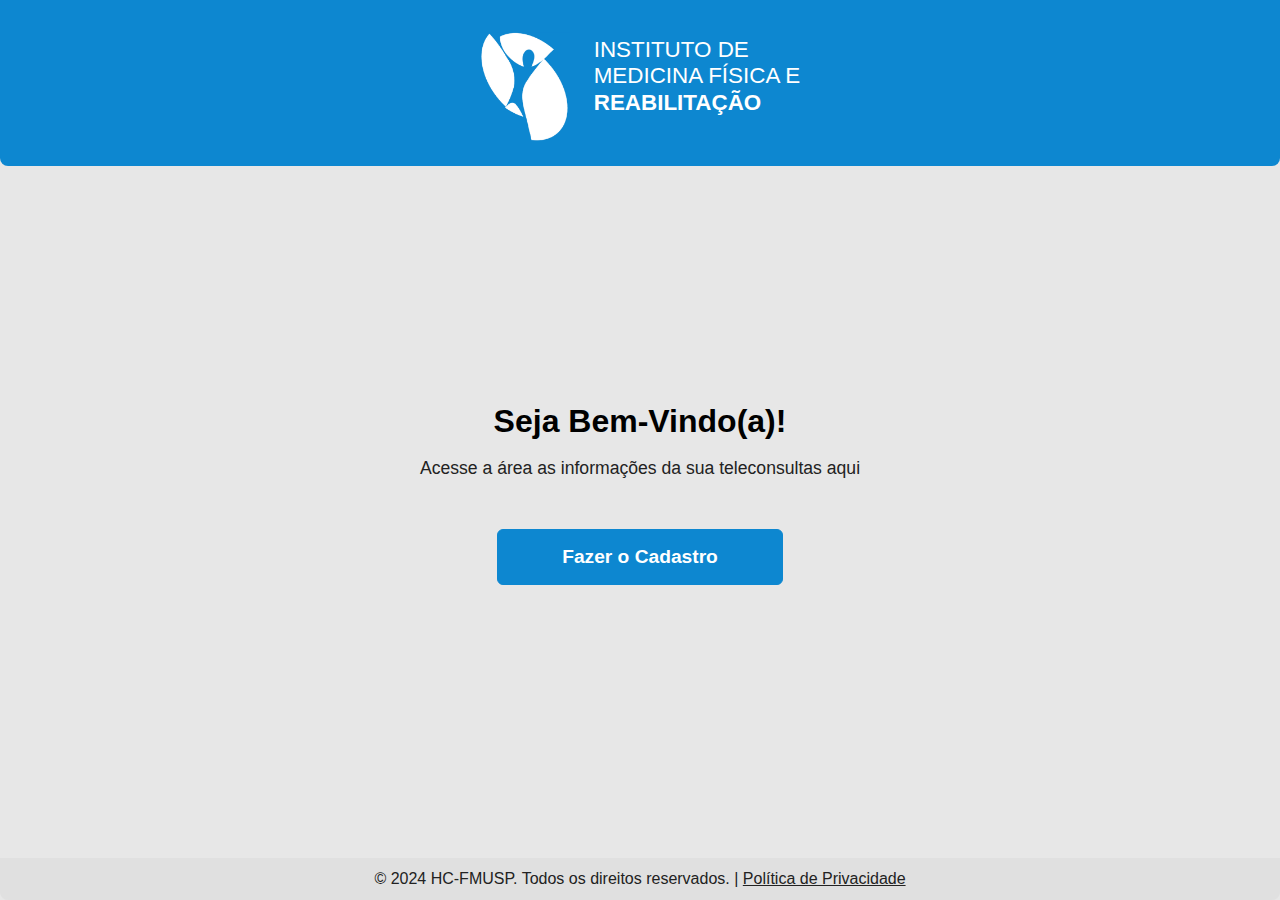
<file: index.html>
<!DOCTYPE html>

<html lang="pt-br">
    <head>
        <meta charset="UTF-8">
        <meta name="viewport" content="width=device-width, initial-scale=1.0">
        <title>Teleconsultas - HC FMUSP</title>
        <link rel="stylesheet" href="./CSS/style.css">
    </head>

    <body>
        <header class="header--instituto">
            <nav class="nav--instituto" aria-label="Navegação principal">
                <img src="./IMG/logo-imrea.png" alt="Logo Instituto de Medicina Física e Reabilitação HC FMUSP" class="header--logo">
                <section class="header--titulo">
                    <h1 class="header--instituto-nome">INSTITUTO DE<br>MEDICINA FÍSICA E<br><span class="header--instituto-reabilitacao">REABILITAÇÃO</span></h1>
                    <span class="header--instituto-sub">HC FMUSP</span>
                </section>
            </nav>
        </header>

        <main class="main--conteudo">
            <article class="article--boas-vindas">
                <section class="section--mensagem">
                    <h2 class="section--mensagem-titulo">Seja Bem-Vindo(a)!</h2>
                    <p class="section--mensagem-texto">Acesse a área as informações da sua teleconsultas aqui</p>
                </section>
                
                <aside class="aside--cadastro">
                    <a href="cadastro.html" class="button--cadastro-link">
                        <button class="button--cadastro" type="button">Fazer o Cadastro</button>
                    </a>
                </aside>
            </article>
        </main>
        
        <footer class="footer--instituto">
            <section class="footer--info">
                <span>© 2024  HC-FMUSP. Todos os direitos reservados. | <a href="#" class="footer--privacidade">Política de Privacidade</a></span>
            </section>
        </footer>
    </body>
</html>
</file>
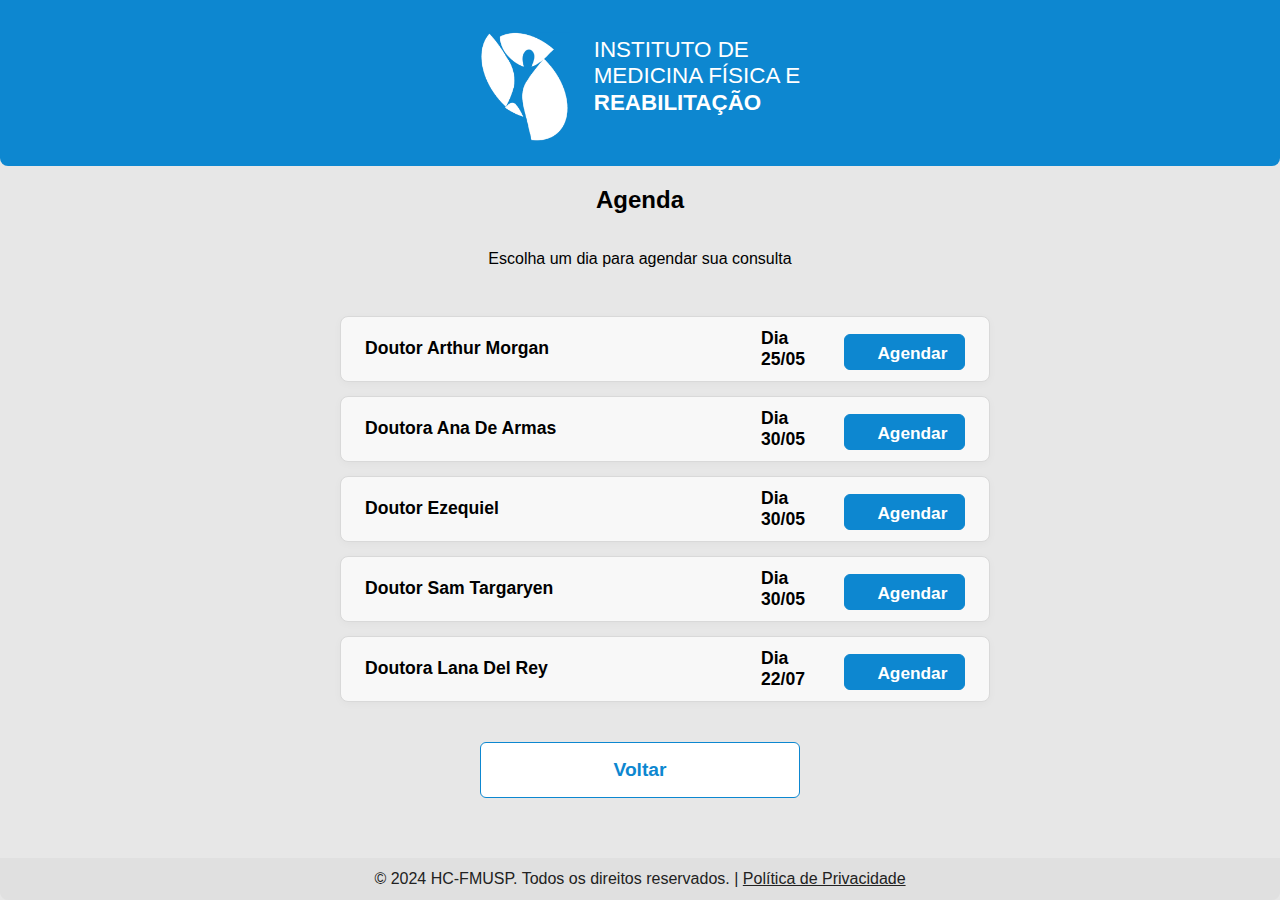
<file: agendamento.html>
<!DOCTYPE html>

<html lang="pt-br">
    <head>
        <meta charset="UTF-8">
        <meta name="viewport" content="width=device-width, initial-scale=1.0">
        <title>Agenda - Teleconsultas HC FMUSP</title>
        <link rel="stylesheet" href="./CSS/style.css">
    </head>

    <body>
        <header class="header--instituto">
            <nav class="nav--instituto" aria-label="Navegação principal">
                    <img src="./IMG/logo-imrea.png" alt="Logo Instituto de Medicina Física e Reabilitação HC FMUSP" class="header--logo">
                <section class="header--titulo">
                    <h1 class="header--instituto-nome">INSTITUTO DE<br>MEDICINA FÍSICA E<br><span class="header--instituto-reabilitacao">REABILITAÇÃO</span></h1>
                    <span class="header--instituto-sub">HC FMUSP</span>
                </section>
            </nav>
        </header>

        <main class="main--conteudo">
            <article class="article--agenda">

                <section class="section--agenda-mensagem">
                    <h2 class="section--agenda-titulo">Agenda</h2>
                    <p class="section--agenda-texto">Escolha um dia para agendar sua consulta</p>
                </section>

                <div class="agenda--container-lista">

                    <div class="agenda--linha">
                        <span class="agenda--medico">Doutor Arthur Morgan</span>
                        <div class="agenda--data-botao">
                            <span class="agenda--data">Dia 25/05</span>
                            <button class="button--cadastro" type="button">Agendar</button>
                        </div>
                    </div>

                    <div class="agenda--linha">
                        <span class="agenda--medico">Doutora Ana De Armas</span>
                        <div class="agenda--data-botao">
                            <span class="agenda--data">Dia 30/05</span>
                            <button class="button--cadastro" type="button">Agendar</button>
                        </div>
                    </div>

                    <div class="agenda--linha">
                        <span class="agenda--medico">Doutor Ezequiel</span>
                        <div class="agenda--data-botao">
                            <span class="agenda--data">Dia 30/05</span>
                            <button class="button--cadastro" type="button">Agendar</button>
                        </div>
                    </div>

                    <div class="agenda--linha">
                        <span class="agenda--medico">Doutor Sam Targaryen</span>
                        <div class="agenda--data-botao">
                            <span class="agenda--data">Dia 30/05</span>
                            <button class="button--cadastro" type="button">Agendar</button>
                        </div>
                    </div>

                    <div class="agenda--linha">
                        <span class="agenda--medico">Doutora Lana Del Rey</span>
                        <div class="agenda--data-botao">
                            <span class="agenda--data">Dia 22/07</span>
                            <button class="button--cadastro" type="button">Agendar</button>
                        </div>
                    </div>
                </div>
                
                <div class="agenda--botoes">
                    <a href="menu.html" class="button--voltar-link"><button class="button--voltar" type="button">Voltar</button></a>
                </div>
            </article>
        </main>

        <footer class="footer--instituto">
            <section class="footer--info">
                <span>© 2024  HC-FMUSP. Todos os direitos reservados. | <a href="#" class="footer--privacidade">Política de Privacidade</a></span>
            </section>
        </footer>
        <script src="JS/script-agenda.js"></script>
    </body>
</html>
</file>
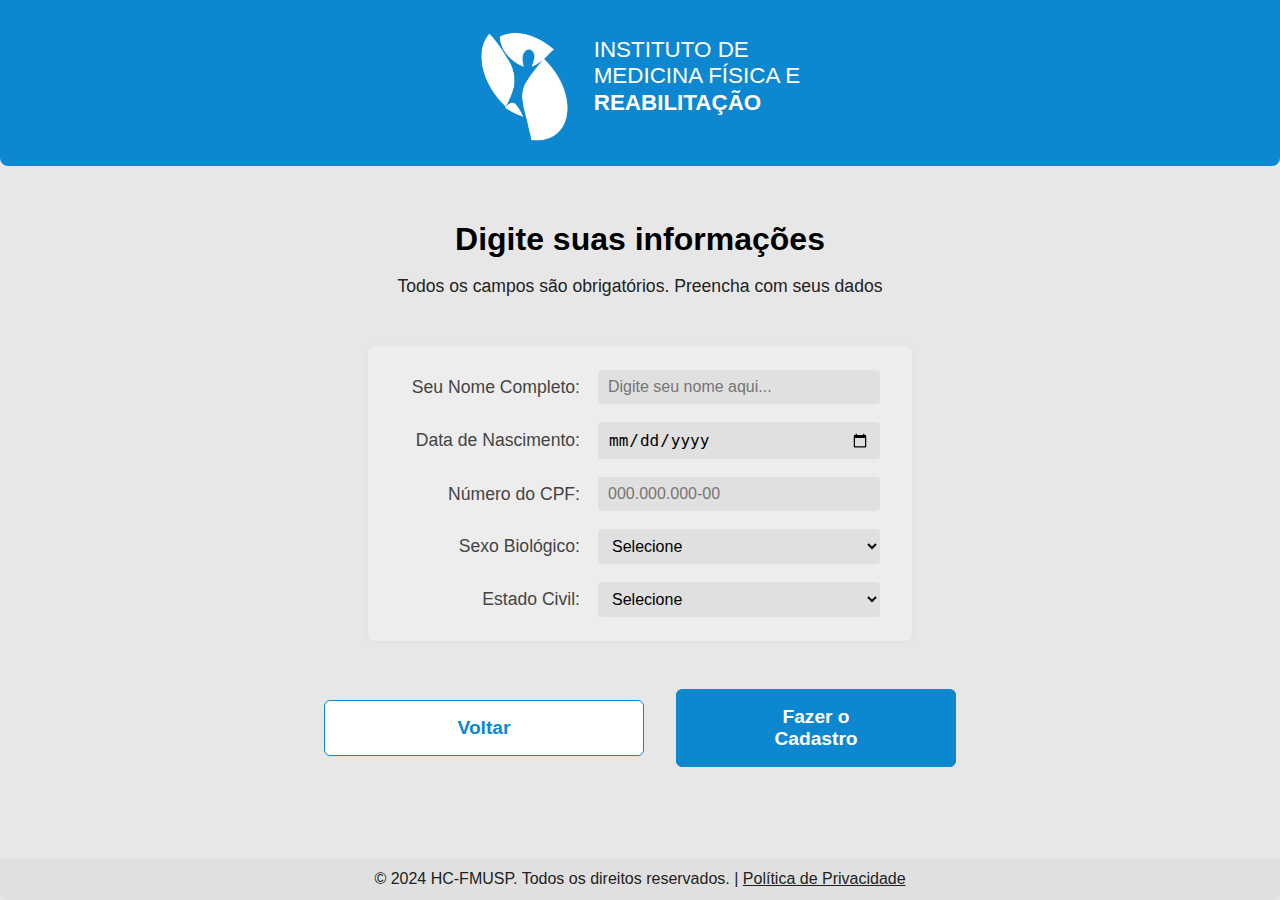
<file: cadastro.html>
<!DOCTYPE html>

<html lang="pt-br">
    <head>
        <meta charset="UTF-8">
        <meta name="viewport" content="width=device-width, initial-scale=1.0">
        <title>Cadastro - Teleconsultas HC FMUSP</title>
        <link rel="stylesheet" href="./CSS/style.css">
    </head>

    <body>
        <header class="header--instituto">
            <nav class="nav--instituto" aria-label="Navegação principal">
                <img src="./IMG/logo-imrea.png" alt="Logo Instituto de Medicina Física e Reabilitação HC FMUSP" class="header--logo">
                <section class="header--titulo">
                    <h1 class="header--instituto-nome">INSTITUTO DE<br>MEDICINA FÍSICA E<br><span class="header--instituto-reabilitacao">REABILITAÇÃO</span></h1>
                    <span class="header--instituto-sub">HC FMUSP</span>
                </section>
            </nav>
        </header>

        <main class="main--conteudo">
            <article class="article--cadastro">

                <section class="section--cadastro-mensagem">
                    <h2 class="section--cadastro-titulo">Digite suas informações</h2>
                    <p class="section--cadastro-texto">Todos os campos são obrigatórios. Preencha com seus dados</p>
                </section>
                
                <aside class="aside--cadastro-form">
                    <form class="form--cadastro" autocomplete="off">
                        <div class="form--retangulo">

                            <div class="form--grupo">
                                <label for="nome-completo" class="form--label">Seu Nome Completo:</label>
                                <input type="text" id="nome-completo" name="nome-completo" class="form--input" required placeholder="Digite seu nome aqui...">
                            </div>

                            <div class="form--grupo">
                                <label for="data-nascimento" class="form--label">Data de Nascimento:</label>
                                <input type="date" id="data-nascimento" name="data-nascimento" class="form--input" required>
                            </div>

                            <div class="form--grupo">
                                <label for="cpf" class="form--label">Número do CPF:</label>
                                <input type="text" id="cpf" name="cpf" class="form--input" required maxlength="14" pattern="\d{3}\.\d{3}\.\d{3}-\d{2}" placeholder="000.000.000-00" oninput="mascaraCPF(this)" inputmode="numeric">
                            </div>

                            <div class="form--grupo">
                                <label for="sexo-biologico" class="form--label">Sexo Biológico:</label>
                                <select id="sexo-biologico" name="sexo-biologico" class="form--input" required>
                                    <option value="" disabled selected>Selecione</option>
                                    <option value="masculino">Masculino</option>
                                    <option value="feminino">Feminino</option>
                                </select>
                            </div>

                            <div class="form--grupo">
                                <label for="estado-civil" class="form--label">Estado Civil:</label>
                                <select id="estado-civil" name="estado-civil" class="form--input" required>
                                    <option value="" disabled selected>Selecione</option>
                                    <option value="solteiro">Solteiro</option>
                                    <option value="casado">Casado</option>
                                    <option value="divorciado">Divorciado</option>
                                </select>
                            </div>
                        </div>
                        
                        <div class="form--grupo form--grupo-botoes">
                            <a href="index.html" class="button--voltar-link">
                                <button class="button--voltar" type="button">Voltar</button>
                            </a>
                            <button class="button--cadastro" type="submit">Fazer o Cadastro</button>
                        </div>
                    </form>
                </aside>
            </article>
        </main>

        <footer class="footer--instituto">
            <section class="footer--info">
                <span>© 2024  HC-FMUSP. Todos os direitos reservados. | <a href="#" class="footer--privacidade">Política de Privacidade</a></span>
            </section>
        </footer>
        <script src="JS/script-cadastro.js"></script>
    </body>
</html>
</file>
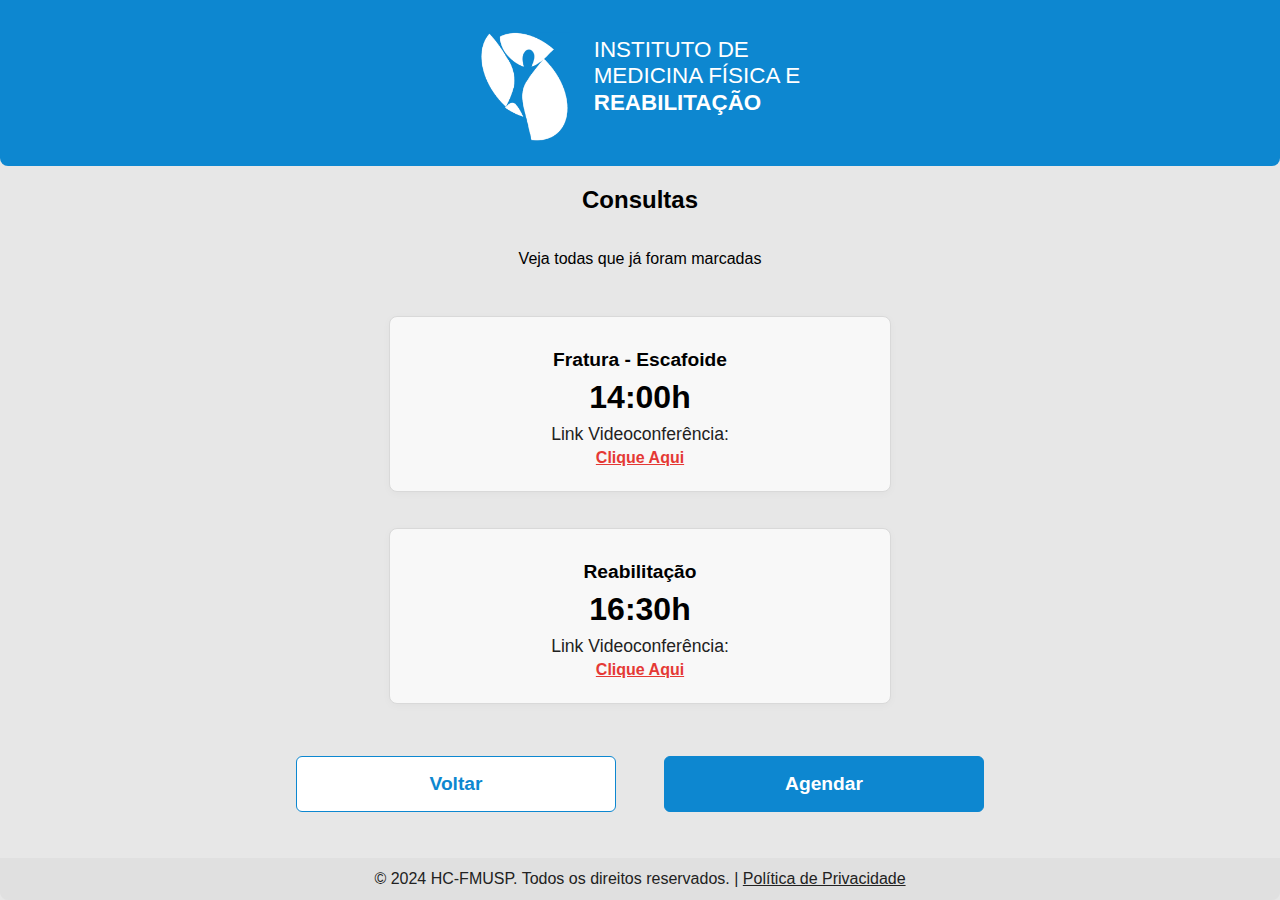
<file: consultas.html>
<!DOCTYPE html>

<html lang="pt-br">    
    <head>
        <meta charset="UTF-8">
        <meta name="viewport" content="width=device-width, initial-scale=1.0">
        <title>Consultas - Teleconsultas HC FMUSP</title>
        <link rel="stylesheet" href="./CSS/style.css">
    </head>
    
    <body>
        <header class="header--instituto">
            <nav class="nav--instituto" aria-label="Navegação principal">
                <img src="./IMG/logo-imrea.png" alt="Logo Instituto de Medicina Física e Reabilitação HC FMUSP" class="header--logo">
                <section class="header--titulo">
                    <h1 class="header--instituto-nome">INSTITUTO DE<br>MEDICINA FÍSICA E<br><span class="header--instituto-reabilitacao">REABILITAÇÃO</span></h1>
                    <span class="header--instituto-sub">HC FMUSP</span>
                </section>
            </nav>
        </header>

        <main class="main--conteudo">
            <article class="article--consultas">

                <section class="section--consultas-mensagem">
                    <h2 class="section--consultas-titulo">Consultas</h2>
                    <p class="section--consultas-texto">Veja todas que já foram marcadas</p>
                </section>

                <aside class="aside--consultas-lista">
                    <div class="consultas--retangulo">
                        <div class="consultas--titulo-consulta">Fratura - Escafoide</div>
                        <div class="consultas--hora">14:00h</div>
                        <div class="consultas--link-label">Link Videoconferência:</div>
                        <a href="https://www.microsoft.com/pt-br/microsoft-teams/log-in" class="consultas--link" target="_blank">Clique Aqui</a>
                    </div>

                    <div class="consultas--retangulo">
                        <div class="consultas--titulo-consulta">Reabilitação</div>
                        <div class="consultas--hora">16:30h</div>
                        <div class="consultas--link-label">Link Videoconferência:</div>
                        <a href="https://www.microsoft.com/pt-br/microsoft-teams/log-in" class="consultas--link" target="_blank">Clique Aqui</a>
                    </div>
                </aside>
                
                <div class="consultas--botoes">
                    <a href="menu.html" class="button--voltar-link"><button class="button--voltar" type="button">Voltar</button></a>
                    <a href="agendamento.html" class="button--cadastro-link"><button class="button--cadastro" type="button">Agendar</button></a>
                </div>
            </article>
        </main>

        <footer class="footer--instituto">
            <section class="footer--info">
                <span>© 2024  HC-FMUSP. Todos os direitos reservados. | <a href="#" class="footer--privacidade">Política de Privacidade</a></span>
            </section>
        </footer>
    </body>
</html>
</file>
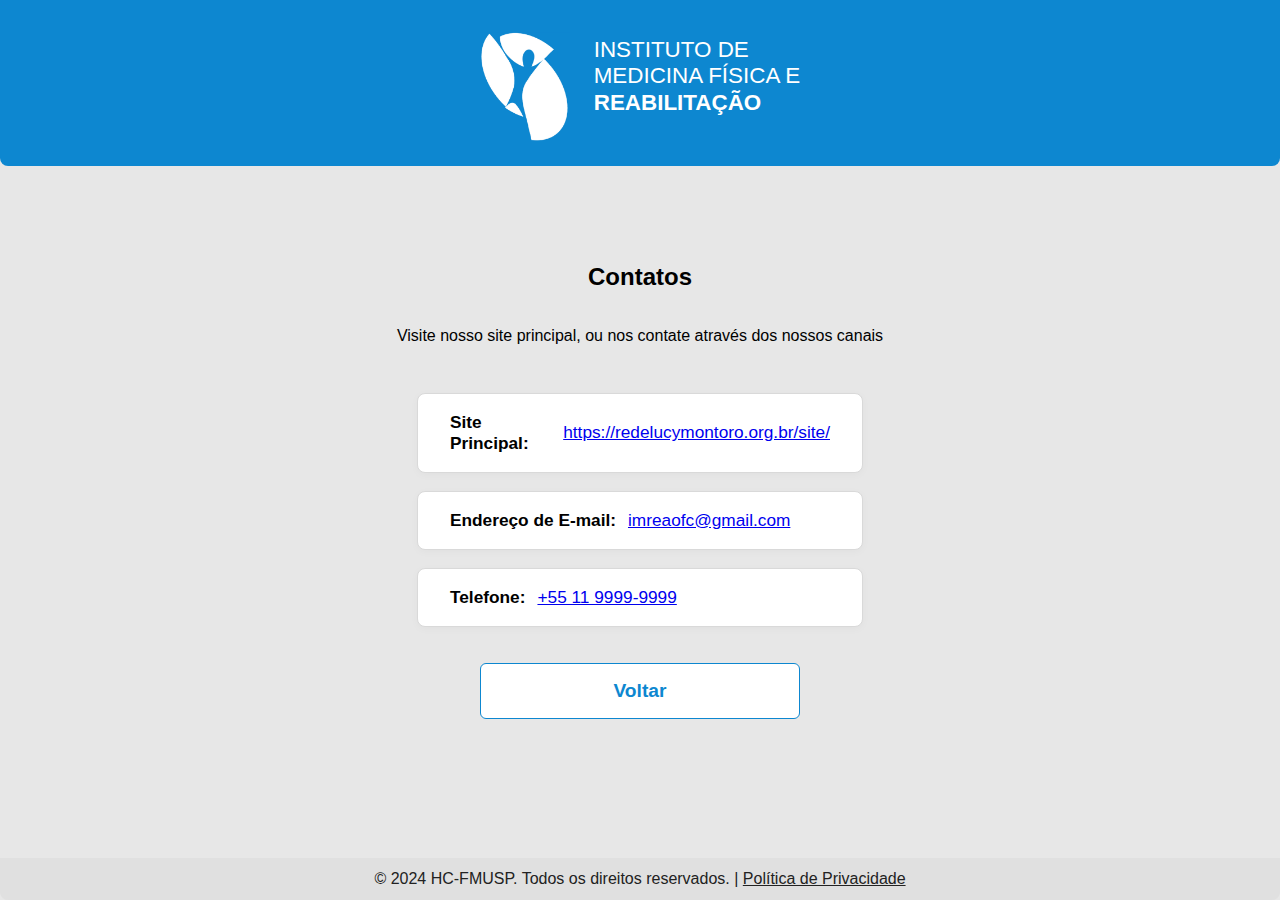
<file: contatos.html>
<!DOCTYPE html>

<html lang="pt-br">
    <head>
        <meta charset="UTF-8">
        <meta name="viewport" content="width=device-width, initial-scale=1.0">
        <title>Contatos - Teleconsultas HC FMUSP</title>
        <link rel="stylesheet" href="./CSS/style.css">
    </head>
    
    <body>
        <header class="header--instituto">
            <nav class="nav--instituto" aria-label="Navegação principal">
                <img src="./IMG/logo-imrea.png" alt="Logo Instituto de Medicina Física e Reabilitação HC FMUSP" class="header--logo">
                <section class="header--titulo">
                    <h1 class="header--instituto-nome">INSTITUTO DE<br>MEDICINA FÍSICA E<br><span class="header--instituto-reabilitacao">REABILITAÇÃO</span></h1>
                    <span class="header--instituto-sub">HC FMUSP</span>
                </section>
            </nav>
        </header>

        <main class="main--conteudo">
            <article class="article--contatos">
                <section class="section--contatos-mensagem">
                    <h2 class="section--contatos-titulo">Contatos</h2>
                    <p class="section--contatos-texto">Visite nosso site principal, ou nos contate através dos nossos canais</p>
                </section>
                <aside class="aside--contatos-lista">
                    <div class="contatos--retangulo"><strong>Site Principal:</strong> <a href="https://redelucymontoro.org.br/site/" target="_blank">https://redelucymontoro.org.br/site/</a></div>
                    <div class="contatos--retangulo"><strong>Endereço de E-mail:</strong> <a href="mailto:imreaofc@gmail.com">imreaofc@gmail.com</a></div>
                    <div class="contatos--retangulo"><strong>Telefone:</strong> <a href="tel:+5511999999999">+55 11 9999-9999</a></div>
                </aside>
                <div class="contatos--botoes">
                    <a href="menu.html" class="button--voltar-link"><button class="button--voltar" type="button">Voltar</button></a>
                </div>
            </article>
        </main>

        <footer class="footer--instituto">
            <section class="footer--info">
                <span>© 2024  HC-FMUSP. Todos os direitos reservados. | <a href="#" class="footer--privacidade">Política de Privacidade</a></span>
            </section>
        </footer>
    </body>
</html>
</file>
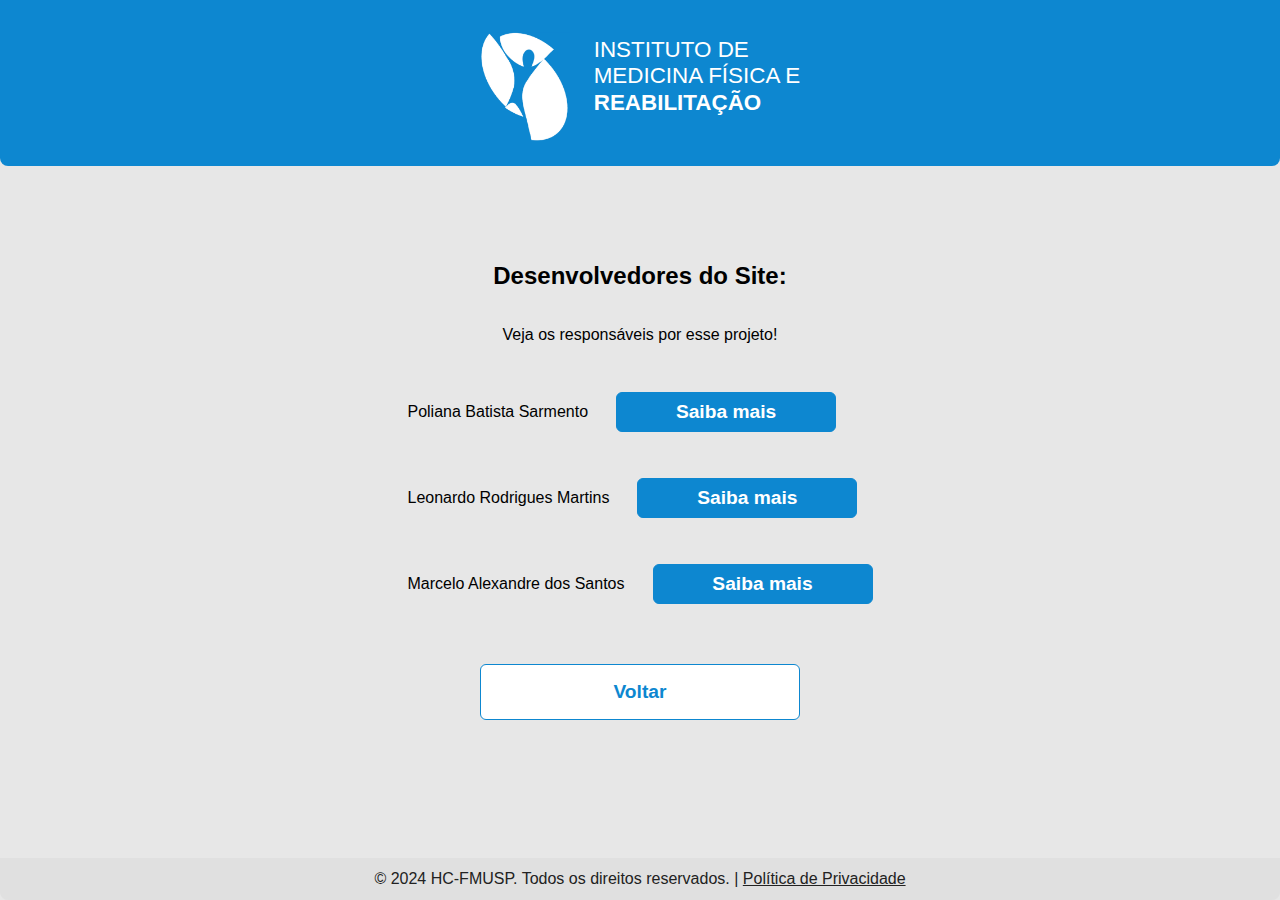
<file: desenvolvedores.html>
<!DOCTYPE html>

<html lang="pt-br">
    <head>
        <meta charset="UTF-8">
        <meta name="viewport" content="width=device-width, initial-scale=1.0">
        <title>Desenvolvedores do Site - Teleconsultas HC FMUSP</title>
        <link rel="stylesheet" href="./CSS/style.css">
    </head>

    <body>
        <header class="header--instituto">
            <nav class="nav--instituto" aria-label="Navegação principal">
                <img src="./IMG/logo-imrea.png" alt="Logo Instituto de Medicina Física e Reabilitação HC FMUSP" class="header--logo">
                <section class="header--titulo">
                    <h1 class="header--instituto-nome">INSTITUTO DE<br>MEDICINA FÍSICA E<br><span class="header--instituto-reabilitacao">REABILITAÇÃO</span></h1>
                    <span class="header--instituto-sub">HC FMUSP</span>
                </section>
            </nav>
        </header>

        <main class="main--conteudo">
            <article class="article--devs">

                <section class="section--devs-mensagem">
                    <h2 class="section--devs-titulo">Desenvolvedores do Site:</h2>
                    <p class="section--devs-texto">Veja os responsáveis por esse projeto!</p>
                </section>

                <aside class="aside--devs-lista">
                    <div class="devs--linha">
                        <span class="devs--nome">Poliana Batista Sarmento</span>
                        <button class="devs--saiba-mais" data-dev="poli">Saiba mais</button>
                    </div>

                    <div class="devs--linha">
                        <span class="devs--nome">Leonardo Rodrigues Martins</span>
                        <button class="devs--saiba-mais" data-dev="leo">Saiba mais</button>
                    </div>

                    <div class="devs--linha">
                        <span class="devs--nome">Marcelo Alexandre dos Santos</span>
                        <button class="devs--saiba-mais" data-dev="celo">Saiba mais</button>
                    </div>
                </aside>

                <div id="devs-modal-bg" class="devs--modal-bg" style="display:none;">
                    <div id="devs-modal" class="devs--modal">
                        <button class="devs--modal-fechar" onclick="fecharModalDev()">&times;</button>
                        <div id="devs-modal-content"></div>
                    </div>
                </div>
                
                <div class="devs--botoes">
                    <a href="menu.html" class="button--voltar-link"><button class="button--voltar" type="button">Voltar</button></a>
                </div>
            </article>
        </main>

        <footer class="footer--instituto">
            <section class="footer--info">
                <span>© 2024  HC-FMUSP. Todos os direitos reservados. | <a href="#" class="footer--privacidade">Política de Privacidade</a></span>
            </section>
        </footer>

        <script src="JS/script.js"></script>
    </body>
</html>
</file>
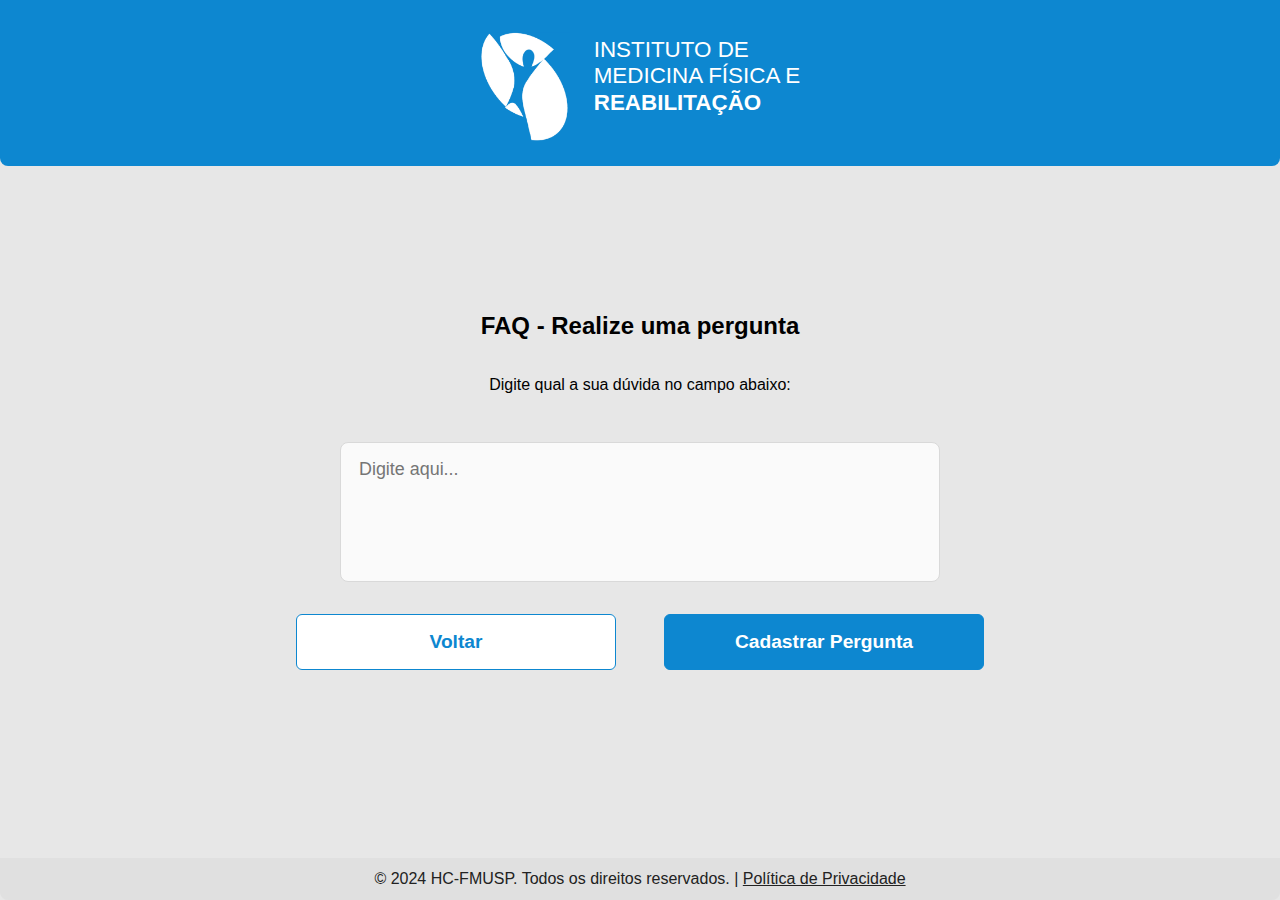
<file: faq-pergunta.html>
<!DOCTYPE html>

<html lang="pt-br">
    <head>
        <meta charset="UTF-8">
        <meta name="viewport" content="width=device-width, initial-scale=1.0">
        <title>FAQ - Realize uma pergunta - Teleconsultas HC FMUSP</title>
        <link rel="stylesheet" href="./CSS/style.css">
    </head>

    <body>
        <header class="header--instituto">
            <nav class="nav--instituto" aria-label="Navegação principal">
                <img src="./IMG/logo-imrea.png" alt="Logo Instituto de Medicina Física e Reabilitação HC FMUSP" class="header--logo">
                <section class="header--titulo">
                    <h1 class="header--instituto-nome">INSTITUTO DE<br>MEDICINA FÍSICA E<br><span class="header--instituto-reabilitacao">REABILITAÇÃO</span></h1>
                    <span class="header--instituto-sub">HC FMUSP</span>
                </section>
            </nav>
        </header>

        <main class="main--conteudo">
            <article class="article--faq-pergunta">
                <section class="section--faq-pergunta-mensagem">
                    <h2 class="section--faq-pergunta-titulo">FAQ - Realize uma pergunta</h2>
                    <p class="section--faq-pergunta-texto">Digite qual a sua dúvida no campo abaixo:</p>
                </section>

                <aside class="aside--faq-pergunta-form">
                    <textarea class="faq--textarea" placeholder="Digite aqui..."></textarea>
                </aside>
                
                <div class="faq--botoes">
                    <a href="faq.html" class="button--voltar-link"><button class="button--voltar" type="button">Voltar</button></a>
                    <button class="button--cadastro" type="submit">Cadastrar Pergunta</button>
                </div>
            </article>
        </main>
        
        <footer class="footer--instituto">
            <section class="footer--info">
                <span>© 2024  HC-FMUSP. Todos os direitos reservados. | <a href="#" class="footer--privacidade">Política de Privacidade</a></span>
            </section>
        </footer>
        <script src="JS/script-faq-pergunta.js"></script>
    </body>
</html>
</file>
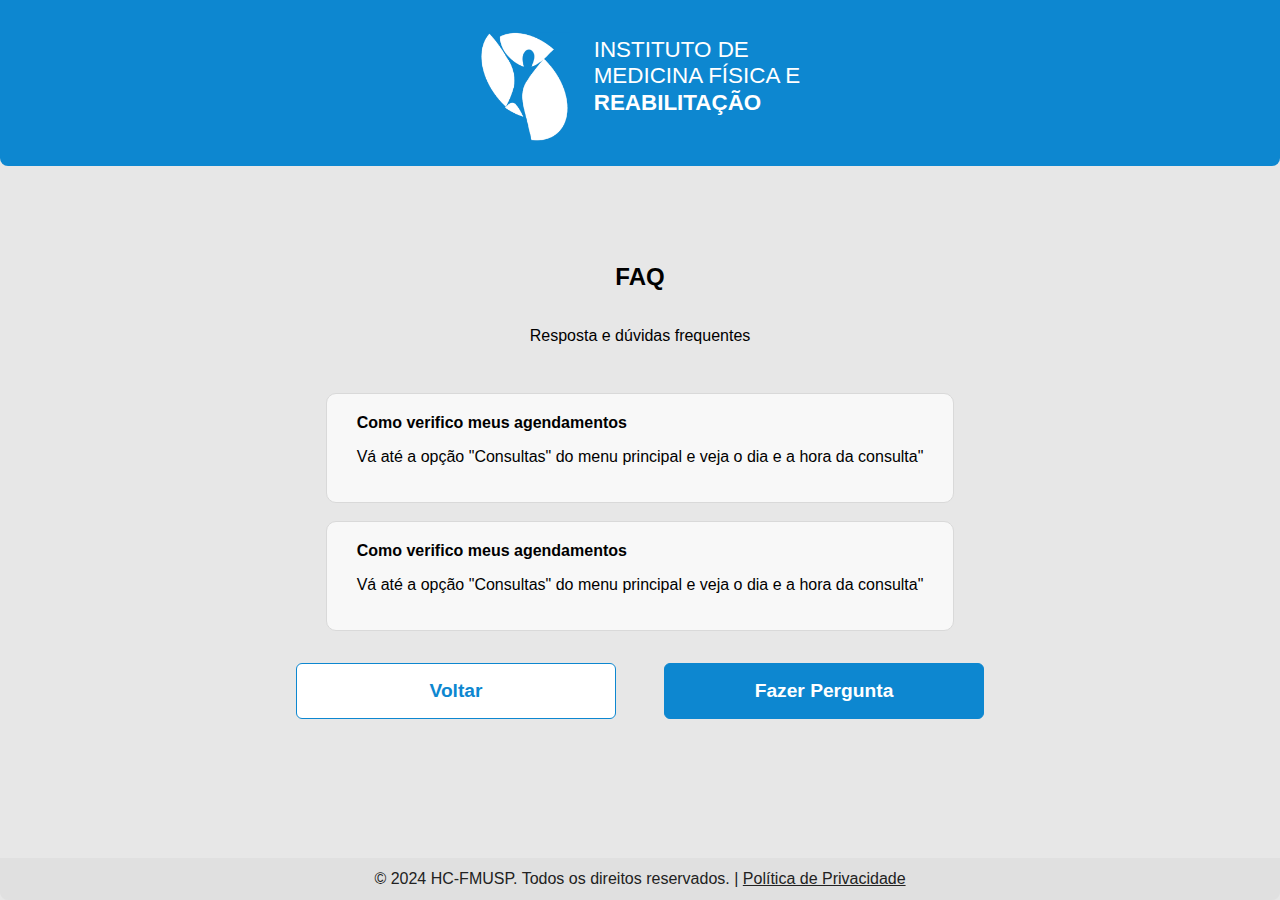
<file: faq.html>
<!DOCTYPE html>

<html lang="pt-br">
    <head>
        <meta charset="UTF-8">
        <meta name="viewport" content="width=device-width, initial-scale=1.0">
        <title>FAQ - Teleconsultas HC FMUSP</title>
        <link rel="stylesheet" href="./CSS/style.css">
    </head>

    <body>
        <header class="header--instituto">
            <nav class="nav--instituto" aria-label="Navegação principal">
                <img src="./IMG/logo-imrea.png" alt="Logo Instituto de Medicina Física e Reabilitação HC FMUSP" class="header--logo">
                <section class="header--titulo">
                    <h1 class="header--instituto-nome">INSTITUTO DE<br>MEDICINA FÍSICA E<br><span class="header--instituto-reabilitacao">REABILITAÇÃO</span></h1>
                    <span class="header--instituto-sub">HC FMUSP</span>
                </section>
            </nav>
        </header>

        <main class="main--conteudo">
            <article class="article--faq">

                <section class="section--faq-mensagem">
                    <h2 class="section--faq-titulo">FAQ</h2>
                    <p class="section--faq-texto">Resposta e dúvidas frequentes</p>
                </section>

                <aside class="aside--faq-lista">
                    <div class="faq--retangulo">
                        <strong>Como verifico meus agendamentos</strong>
                        <p>Vá até a opção "Consultas" do menu principal e veja o dia e a hora da consulta"</p>
                    </div>

                    <div class="faq--retangulo">
                        <strong>Como verifico meus agendamentos</strong>
                        <p>Vá até a opção "Consultas" do menu principal e veja o dia e a hora da consulta"</p>
                    </div>
                </aside>
                
                <div class="faq--botoes">
                    <a href="menu.html" class="button--voltar-link"><button class="button--voltar" type="button">Voltar</button></a>
                    <a href="faq-pergunta.html" class="button--cadastro-link"><button class="button--cadastro" type="button">Fazer Pergunta</button></a>
                </div>
            </article>
        </main>

        <footer class="footer--instituto">
            <section class="footer--info">
                <span>© 2024  HC-FMUSP. Todos os direitos reservados. | <a href="#" class="footer--privacidade">Política de Privacidade</a></span>
            </section>
        </footer>
    </body>
</html>
</file>
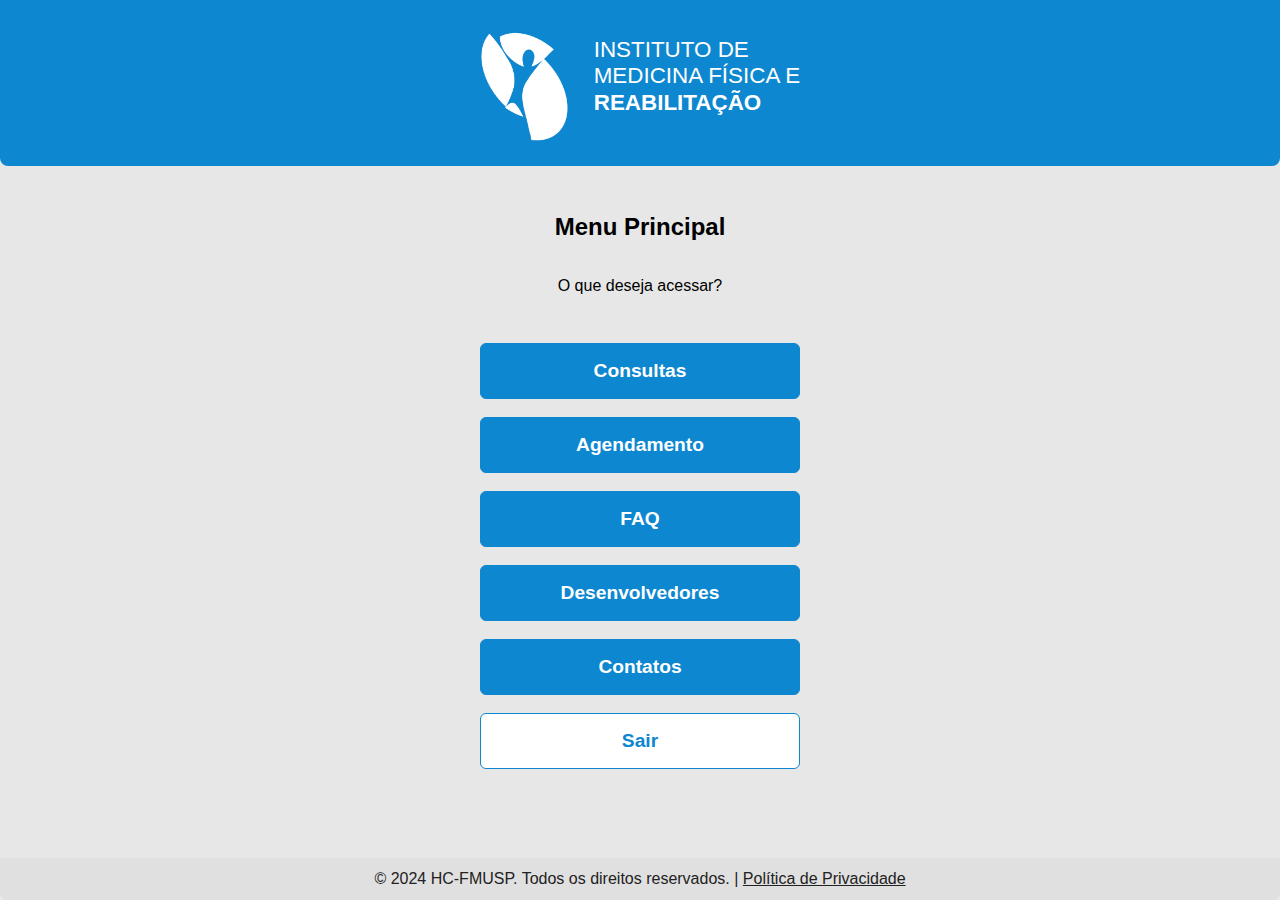
<file: menu.html>
<!DOCTYPE html>

<html lang="pt-br">
    <head>
        <meta charset="UTF-8">
        <meta name="viewport" content="width=device-width, initial-scale=1.0">
        <title>Menu Principal - Teleconsultas HC FMUSP</title>
        <link rel="stylesheet" href="./CSS/style.css">
    </head>

    <body>
        <header class="header--instituto">
            <nav class="nav--instituto" aria-label="Navegação principal">
                <img src="./IMG/logo-imrea.png" alt="Logo Instituto de Medicina Física e Reabilitação HC FMUSP" class="header--logo">
                <section class="header--titulo">
                    <h1 class="header--instituto-nome">INSTITUTO DE<br>MEDICINA FÍSICA E<br><span class="header--instituto-reabilitacao">REABILITAÇÃO</span></h1>
                    <span class="header--instituto-sub">HC FMUSP</span>
                </section>
            </nav>
        </header>

        <main class="main--conteudo">
            <article class="article--menu-principal">

                <section class="section--menu-mensagem">
                    <h2 class="section--menu-titulo">Menu Principal</h2>
                    <p class="section--menu-texto">O que deseja acessar?</p>
                </section>
                
                <aside class="aside--menu-botoes">
                    <a href="consultas.html" class="button--menu-link"><button class="button--cadastro" type="button">Consultas</button></a>
                    <a href="agendamento.html" class="button--menu-link"><button class="button--cadastro" type="button">Agendamento</button></a>
                    <a href="faq.html" class="button--menu-link"><button class="button--cadastro" type="button">FAQ</button></a>
                    <a href="desenvolvedores.html" class="button--menu-link"><button class="button--cadastro" type="button">Desenvolvedores</button></a>
                    <a href="contatos.html" class="button--menu-link"><button class="button--cadastro" type="button">Contatos</button></a>
                    <a href="index.html" class="button--voltar-link"><button class="button--voltar" type="button">Sair</button></a>
                </aside>
            </article>
        </main>

        <footer class="footer--instituto">
            <section class="footer--info">
                <span>© 2024  HC-FMUSP. Todos os direitos reservados. | <a href="#" class="footer--privacidade">Política de Privacidade</a></span>
            </section>
        </footer>
    </body>
</html>
</file>
<file: CSS/style.css>
body {
    margin: 0;
    padding: 0;
    font-family: Arial, Helvetica, sans-serif;
    background: #e7e7e7;
    min-height: 100vh;
    box-sizing: border-box;
}

.header--instituto {
    background: #0D87D0;
    padding: 32px 0 24px 0;
    display: flex;
    flex-direction: column;
    align-items: center;
    border-radius: 0 0 8px 8px;
}

.nav--instituto {
    display: flex;
    align-items: center;
    gap: 24px;
}

.header--logo {
    width: 90px;
    height: auto;
}

.header--titulo {
    display: flex;
    flex-direction: column;
    color: #fff;
}

.header--instituto-nome {
    font-size: 1.4rem;
    font-weight: 400;
    margin: 0;
    line-height: 1.2;
}

.header--instituto-reabilitacao {
    font-weight: 700;
}

.header--instituto-sub {
    font-size: 1rem;
    margin-top: 2px;
    color: #0D87D0;
}

.main--conteudo {
    display: flex;
    flex-direction: column;
    align-items: center;
    justify-content: center;
    min-height: 70vh;
    padding-bottom: 80px; /* espaço para o footer fixo */
}

.article--boas-vindas {
    display: flex;
    flex-direction: column;
    align-items: center;
    width: 100%;
}

.section--mensagem {
    text-align: center;
    margin-bottom: 32px;
}

.section--mensagem-titulo {
    font-size: 2rem;
    font-weight: 700;
    margin-bottom: 8px;
}

.section--mensagem-texto {
    font-size: 1.1rem;
    color: #222;
}

.aside--cadastro {
    display: flex;
    justify-content: center;
    width: 100%;
}

.button--cadastro {
    background: #0D87D0;
    color: #fff;
    border: 1px solid #0D87D0;
    border-radius: 6px;
    padding: 16px 64px;
    font-size: 1.2rem;
    font-weight: 600;
    cursor: pointer;
    transition: background 0.08s, color 0.08s, border 0.08s;
    min-width: 220px;
}
.button--cadastro:hover {
    background: #fff;
    color: #0D87D0;
    border: 1px solid #0D87D0;
}

.footer--instituto {
    background: #e0e0e0;
    padding: 12px 0;
    text-align: center;
    width: 100%;
    border-radius: 0 0 8px 8px;
    position: fixed;
    left: 0;
    bottom: 0;
    margin-top: 0;
    z-index: 100;
}

.footer--info {
    font-size: 1rem;
    color: #222;
}

.footer--privacidade {
    color: #222;
    text-decoration: underline;
}

.article--cadastro {
    display: flex;
    flex-direction: column;
    align-items: center;
    width: 100%;
}

.section--cadastro-mensagem {
    text-align: center;
    margin-bottom: 32px;
}

.section--cadastro-titulo {
    font-size: 2rem;
    font-weight: 700;
    margin-bottom: 8px;
}

.section--cadastro-texto {
    font-size: 1.1rem;
    color: #222;
}

.aside--cadastro-form {
    display: flex;
    justify-content: center;
    width: 100%;
}

.form--cadastro {
    display: flex;
    flex-direction: column;
    align-items: center;
    width: 100%;
}

.form--retangulo {
    display: flex;
    flex-direction: column;
    background: #ededed;
    border-radius: 6px;
    padding: 24px 32px;
    gap: 18px;
    margin-bottom: 32px;
    box-shadow: 0 2px 8px rgba(0,0,0,0.03);
    justify-content: center;
    align-items: center;
}

.form--grupo {
    display: flex;
    flex-direction: row;
    align-items: center;
    gap: 18px;
    width: 100%;
    max-width: 500px;
}

.form--label {
    min-width: 180px;
    text-align: right;
    font-size: 1.1rem;
    font-weight: 500;
    color: #444;
}

.form--input {
    flex: 1;
    padding: 8px 10px;
    border: none;
    border-radius: 4px;
    background: #e0e0e0;
    font-size: 1rem;
    outline: none;
    transition: box-shadow 0.2s;
}
.form--input:focus {
    box-shadow: 0 0 0 2px #148bd6;
    background: #fff;
}

.form--grupo-botoes {
    display: flex;
    flex-direction: row;
    justify-content: center;
    align-items: center;
    gap: 32px;
    margin-top: 16px;
}

.button--voltar-link {
    display: flex;
    text-decoration: none;
}

.button--voltar {
    background: #fff;
    color: #0D87D0;
    border: 1.5px solid #0D87D0;
    border-radius: 6px;
    padding: 16px 64px;
    font-size: 1.2rem;
    font-weight: 600;
    cursor: pointer;
    transition: background 0.08s, color 0.08s, border 0.08s;
    min-width: 220px;
    text-decoration: none;
    width: 320px;
    box-sizing: border-box;
}
.button--voltar:hover {
    background: #0D87D0;
    color: #fff;
    border: 1.5px solid #0D87D0;
    text-decoration: none;
}

.button--cadastro {
    min-width: 220px;
}
.button--voltar {
    min-width: 220px;
}

.aside--menu-botoes {
    display: flex;
    flex-direction: column;
    align-items: center;
    gap: 18px;
    margin-top: 32px;
}
.button--menu-link {
    width: 100%;
    display: flex;
    justify-content: center;
    text-decoration: none;
}
.article--menu-principal .button--cadastro {
    width: 320px;
    min-width: 220px;
}

.section--menu-mensagem {
    text-align: center;
    display: flex;
    flex-direction: column;
    align-items: center;
    justify-content: center;
    margin-bottom: 32px;
}

.section--faq-mensagem, .section--faq-pergunta-mensagem, .section--contatos-mensagem, .section--devs-mensagem {
    text-align: center;
    display: flex;
    flex-direction: column;
    align-items: center;
    justify-content: center;
    margin-bottom: 32px;
}

.aside--faq-lista, .aside--contatos-lista, .aside--devs-lista {
    display: flex;
    flex-direction: column;
    align-items: center;
    gap: 18px;
    margin-top: 32px;
}

.section--consultas-mensagem {
    text-align: center;
    display: flex;
    flex-direction: column;
    align-items: center;
    justify-content: center;
    margin-bottom: 32px;
}

.aside--consultas-lista {
    display: flex;
    flex-direction: column;
    align-items: center;
    gap: 24px;
    margin-top: 32px;
}

.consultas--retangulo {
    background: #F8F8F8;
    border: 1px solid #D9D9D9;  
    border-radius: 8px;
    box-shadow: 0 2px 8px rgba(0,0,0,0.03);
    padding: 32px 0 24px 0;
    min-width: 500px;
    max-width: 700px;
    margin-bottom: 12px;
    display: flex;
    flex-direction: column;
    align-items: center;
    justify-content: center;
}

.consultas--titulo-consulta {
    font-size: 1.2rem;
    font-weight: 700;
    margin-bottom: 8px;
    text-align: center;
}

.consultas--hora {
    font-size: 2rem;
    font-weight: 700;
    margin-bottom: 8px;
    text-align: center;
}

.consultas--link-label {
    font-size: 1.1rem;
    color: #222;
    margin-bottom: 4px;
    text-align: center;
}

.consultas--link {
    color: #e53935;
    font-weight: 600;
    text-decoration: underline;
    cursor: pointer;
    text-align: center;
}

.consultas--botoes {
    display: flex;
    flex-direction: row;
    justify-content: space-between;
    align-items: center;
    gap: 32px;
    margin-top: 32px;
    width: 100%;
    max-width: 700px;
}

.consultas--botoes .button--voltar,
.consultas--botoes .button--cadastro {
    width: 320px;
    min-width: 220px;
}

.section--agenda-mensagem {
    text-align: center;
    display: flex;
    flex-direction: column;
    align-items: center;
    justify-content: center;
    margin-bottom: 32px;
}

.agenda--container-lista {
    width: 700px;
    max-width: 90vw;
    display: flex;
    flex-direction: column;
    gap: 14px;
    margin: 0 auto 32px auto;
}

.agenda--linha {
    background: #F8F8F8;
    border: 1px solid #D9D9D9;
    border-radius: 8px;
    box-shadow: 0 2px 8px rgba(0,0,0,0.03);
    padding: 0 24px;
    min-width: 100%;
    height: 64px;
    display: flex;
    flex-direction: row;
    align-items: center;
    justify-content: space-between;
    font-size: 1.1rem;
    font-weight: 500;
}

.agenda--medico {
    flex: 2;
    text-align: left;
    font-weight: 700;
}

.agenda--data-botao {
    display: flex;
    flex-direction: row;
    align-items: center;
    gap: 16px;
    flex: 1;
    justify-content: flex-end;
}

.agenda--data {
    font-weight: 700;
    margin-right: 8px;
}

.agenda--botoes {
    display: flex;
    justify-content: center;
    margin-top: 40px;
}

.agenda--botoes .button--voltar {
    width: 320px;
    min-width: 220px;
}

.article--agenda .button--cadastro {
    padding: 8px 32px;
    height: 36px;
    font-size: 1.08rem;
    min-width: 120px;
    width: auto;
    align-self: flex-end;
    box-sizing: border-box;
}

.faq--container-lista {
    width: 700px;
    max-width: 90vw;
    display: flex;
    flex-direction: column;
    gap: 18px;
    margin: 0 auto 48px auto;
}

.faq--card {
    background: #e7e7e7;
    border-radius: 8px;
    box-shadow: 0 2px 8px rgba(0,0,0,0.03);
    padding: 18px 24px 14px 24px;
    min-width: 100%;
    display: flex;
    flex-direction: column;
    align-items: flex-start;
    border: 1px solid #ededed;
}

.faq--pergunta-titulo {
    font-size: 1.15rem;
    font-weight: 700;
    margin-bottom: 6px;
    color: #222;
}

.faq--pergunta-resposta {
    font-size: 1rem;
    color: #444;
    font-weight: 400;
    margin: 0;
}

.faq--retangulo {
    background-color: #F8F8F8;
    padding: 20px 30px;
    border-radius: 10px;
    border: 1px solid #D9D9D9
}

/* Botões do FAQ e Agenda igual Consultas */
.faq--botoes, .agenda--botoes, .consultas--botoes {
    display: flex;
    flex-direction: row;
    justify-content: center;
    align-items: center;
    gap: 48px;
    margin-top: 40px;
    width: 100%;
    max-width: 700px;
}

.faq--botoes .button--voltar,
.faq--botoes .button--cadastro,
.agenda--botoes .button--voltar,
.agenda--botoes .button--cadastro,
.consultas--botoes .button--voltar,
.consultas--botoes .button--cadastro {
    width: 320px;
    min-width: 220px;
}

.devs--avatar-foto {
    width: 140px;
    height: 140px;
    object-fit: cover;
    border-radius: 12px;
    background: #0D87D0;
    border: 2px solid #0D87D0;
    box-shadow: 0 2px 8px rgba(0,0,0,0.04);
}

.devs--linha {
    gap: 36px;
}

.devs--linha {
    display: flex;
    flex-direction: row;
    align-items: center;
    gap: 28px;
    margin-bottom: 28px;
    width: 100%;
    max-width: 520px;
}

.devs--avatar-foto {
    width: 120px;
    height: 120px;
    object-fit: cover;
    border-radius: 12px;
    background: #0D87D0;
    border: 2px solid #0D87D0;
    box-shadow: 0 2px 8px rgba(0,0,0,0.04);
}

.devs--info {
    display: flex;
    flex-direction: column;
    justify-content: center;
    flex: 1;
    min-width: 0;
}

.devs--info > span {
    font-size: 1.08rem;
    margin-bottom: 8px;
    display: block;
}

.devs--icones-turma {
    display: flex;
    flex-direction: row;
    align-items: center;
    gap: 12px;
    margin-top: 2px;
}

.devs--turma {
    font-weight: 700;
    margin-left: 18px;
    font-size: 1.08rem;
    color: #fff;
    background: #0D87D0;
    border-radius: 6px;
    padding: 6px 16px;
    display: inline-block;
    letter-spacing: 1px;
    box-shadow: 0 1px 4px rgba(20,139,214,0.08);
}

.devs--botoes {
    display: flex;
    justify-content: center;
    margin-top: 32px;
    width: 100%;
}

/* Modal flutuante para desenvolvedores */
.devs--modal-bg {
    position: fixed;
    top: 0; left: 0; right: 0; bottom: 0;
    width: 100vw;
    height: 100vh;
    background: rgba(0,0,0,0.55);
    z-index: 1000;
    display: flex;
    align-items: center;
    justify-content: center;
}

.devs--modal {
    background: #fff;
    border-radius: 16px;
    box-shadow: 0 8px 32px rgba(0,0,0,0.18);
    padding: 40px 48px 32px 48px;
    min-width: 340px;
    max-width: 420px;
    width: 90vw;
    display: flex;
    flex-direction: column;
    align-items: center;
    position: relative;
    animation: devsModalFadeIn 0.2s;
}

@keyframes devsModalFadeIn {
    from { opacity: 0; transform: scale(0.96); }
    to { opacity: 1; transform: scale(1); }
}

.devs--modal-fechar {
    position: absolute;
    top: 18px;
    right: 22px;
    background: none;
    border: none;
    font-size: 2.2rem;
    color: #0D87D0;
    cursor: pointer;
    font-weight: 700;
    transition: color 0.15s;
}
.devs--modal-fechar:hover {
    color: #e53935;
}

.devs--modal-foto {
    width: 180px;
    height: 180px;
    object-fit: cover;
    border-radius: 16px;
    background: #0D87D0;
    border: 3px solid #0D87D0;
    margin-bottom: 18px;
    box-shadow: 0 2px 8px rgba(20,139,214,0.10);
    display: block;
    margin-left: auto;
    margin-right: auto;
}

.devs--modal-nome {
    font-size: 1.25rem;
    font-weight: 700;
    margin-bottom: 6px;
    text-align: center;
}

.devs--modal-rm {
    font-size: 1.08rem;
    color: #fff;
    background: #0D87D0;
    border-radius: 6px;
    padding: 6px 16px;
    display: inline-block;
    margin-bottom: 10px;
    font-weight: 600;
    letter-spacing: 1px;
    display: block;
    margin-left: auto;
    margin-right: auto;
    text-align: center;
}

.devs--saiba-mais {
    background: #0D87D0;
    color: #fff;
    font-size: 1.2rem ;
    border-radius: 5px;
    padding: 5px 20px;
    border: 1.5px solid #0D87D0;
    text-decoration: none;
}

.devs--saiba-mais {
    background: #0D87D0;
    color: #fff;
    border: 1px solid #0D87D0;
    border-radius: 6px;
    padding: 8px 32px;
    font-size: 1.2rem;
    font-weight: 600;
    cursor: pointer;
    transition: background 0.08s, color 0.08s, border 0.08s;
    min-width: 220px;
}
.devs--saiba-mais:hover {
    background: #fff;
    color: #0D87D0;
    border: 1px solid #0D87D0;
}

.devs--modal-icones {
    display: flex;
    flex-direction: row;
    align-items: center;
    gap: 18px;
    margin: 12px 0 10px 0;
    justify-content: center;
}
.devs--modal-icones a img {
    width: 54px;
    height: 54px;
    transition: transform 0.12s;
}
.devs--modal-icones a img:hover {
    transform: scale(1.10);
}

.devs--modal-turma {
    font-weight: 700;
    color: #222;
    font-size: 1.12rem;
    margin-top: 6px;
    letter-spacing: 1px;
    text-align: center;
}

@media (max-width: 600px) {
    .devs--modal {
        padding: 24px 8vw 18px 8vw;
        min-width: 0;
        max-width: 98vw;
    }
    .devs--modal-foto {
        width: 120px;
        height: 120px;
    }
    .devs--modal-icones a img {
        width: 38px;
        height: 38px;
    }
}

/* FAQ - Campo de cadastrar pergunta ainda maior e centralizado */
.faq--textarea {
    width: 600px;
    max-width: 98vw;
    min-height: 140px;
    max-height: 220px;
    margin-left: auto;
    margin-right: auto;
    display: block;
    resize: none;
    overflow-y: auto;
    padding: 16px 18px;
    font-size: 1.12rem;
    border-radius: 8px;
    border: 1.5px solid #d9d9d9;
    background: #fafafa;
    box-sizing: border-box;
    margin-bottom: 28px;
    font-family: 'Inter', Arial, Helvetica, sans-serif;
}

@media (max-width: 700px) {
    .faq--textarea {
        width: 98vw;
        min-width: 0;
        max-width: 100vw;
    }
}

/* Centraliza os botões do FAQ-pergunta */
.faq--botoes {
    display: flex;
    flex-direction: row;
    justify-content: center;
    align-items: center;
    gap: 48px;
    margin-top: 32px;
    width: 100%;
    max-width: 700px;
}

.faq--botoes .button--voltar,
.faq--botoes .button--cadastro {
    width: 320px;
    min-width: 220px;
}

@media (max-width: 600px) {
    .faq--textarea {
        width: 98vw;
        min-width: 0;
        max-width: 100vw;
    }
    .faq--botoes {
        flex-direction: column;
        gap: 18px;
    }
}

/* CONTATOS - retângulos dos campos centrais */
.contatos--retangulo {
    background: #fff;
    border: 1px solid #d9d9d9;
    border-radius: 8px;
    box-shadow: 0 2px 8px rgba(0,0,0,0.03);
    padding: 18px 32px;
    width: 380px;
    min-width: 280px;
    max-width: 90vw;
    display: flex;
    align-items: center;
    gap: 12px;
    font-size: 1.08rem;
    justify-content: flex-start;
    margin: 0 auto;
}

@media (max-width: 600px) {
    .contatos--retangulo {
        width: 98vw;
        min-width: 0;
        max-width: 100vw;
        padding: 12px 8px;
        font-size: 1rem;
    }
}

.contatos--botoes {
    display: flex;
    justify-content: center;
    align-items: center;
    margin-top: 36px;
    width: 100%;
}

body.contatos-bg {
    background: #e7e7e7 !important;
}

/* RESPONSIVIDADE GERAL */
@media (min-width: 1300px) {
    .main--conteudo {
        min-height: 70vh;
    }
    .article--boas-vindas,
    .article--cadastro,
    .article--menu-principal,
    .article--faq,
    .article--faq-pergunta,
    .article--consultas,
    .article--agenda,
    .article--devs {
        max-width: 900px;
        margin: 0 auto;
    }
    .button--cadastro {
        min-width: 340px;
    }
    .form--retangulo {
        min-width: 600px;
        max-width: 700px;
    }
    .faq--container-lista,
    .agenda--container-lista {
        width: 700px;
    }
}

@media (min-width: 992px) and (max-width: 1299px) {
    .main--conteudo {
        min-height: 70vh;
    }
    .article--boas-vindas,
    .article--cadastro,
    .article--menu-principal,
    .article--faq,
    .article--faq-pergunta,
    .article--consultas,
    .article--agenda,
    .article--devs {
        max-width: 800px;
        margin: 0 auto;
    }
    .button--cadastro {
        min-width: 280px;
    }
    .form--retangulo {
        min-width: 480px;
        max-width: 600px;
    }
    .faq--container-lista,
    .agenda--container-lista {
        width: 600px;
    }
}

@media (min-width: 768px) and (max-width: 991px) {
    .main--conteudo {
        min-height: 70vh;
    }
    .article--boas-vindas,
    .article--cadastro,
    .article--menu-principal,
    .article--faq,
    .article--faq-pergunta,
    .article--consultas,
    .article--agenda,
    .article--devs {
        max-width: 95vw;
        margin: 0 auto;
    }
    .button--cadastro {
        min-width: 200px;
        font-size: 1rem;
        padding: 12px 32px;
    }
    .form--retangulo {
        min-width: 320px;
        max-width: 95vw;
        padding: 16px 10px;
    }
    .faq--container-lista,
    .agenda--container-lista {
        width: 95vw;
    }
}

@media (min-width: 600px) and (max-width: 767px) {
    .main--conteudo {
        min-height: 70vh;
    }
    .article--boas-vindas,
    .article--cadastro,
    .article--menu-principal,
    .article--faq,
    .article--faq-pergunta,
    .article--consultas,
    .article--agenda,
    .article--devs {
        max-width: 99vw;
        margin: 0 auto;
    }
    .button--cadastro {
        min-width: 120px;
        font-size: 0.98rem;
        padding: 10px 10px;
    }
    .form--retangulo {
        min-width: 0;
        max-width: 99vw;
        padding: 10px 2vw;
    }
    .faq--container-lista,
    .agenda--container-lista {
        width: 99vw;
    }
}

@media (max-width: 600px) {
    .main--conteudo {
        min-height: 70vh;
        padding-bottom: 100px;
    }
    .article--boas-vindas,
    .article--cadastro,
    .article--menu-principal,
    .article--faq,
    .article--faq-pergunta,
    .article--consultas,
    .article--agenda,
    .article--devs {
        max-width: 100vw;
        margin: 0 auto;
        padding: 0 2vw;
    }
    .header--instituto {
        padding: 18px 0 12px 0;
    }
    .header--logo {
        width: 60px;
    }
    .button--cadastro, .button--voltar {
        min-width: 90px;
        font-size: 0.95rem;
        padding: 8px 6px;
        width: 100%;
    }
    .form--retangulo {
        min-width: 0;
        max-width: 100vw;
        padding: 8px 2vw;
    }
    .faq--container-lista,
    .agenda--container-lista {
        width: 100vw;
    }
    .footer--instituto {
        font-size: 0.95rem;
        padding: 8px 0;
    }
}
</file>
